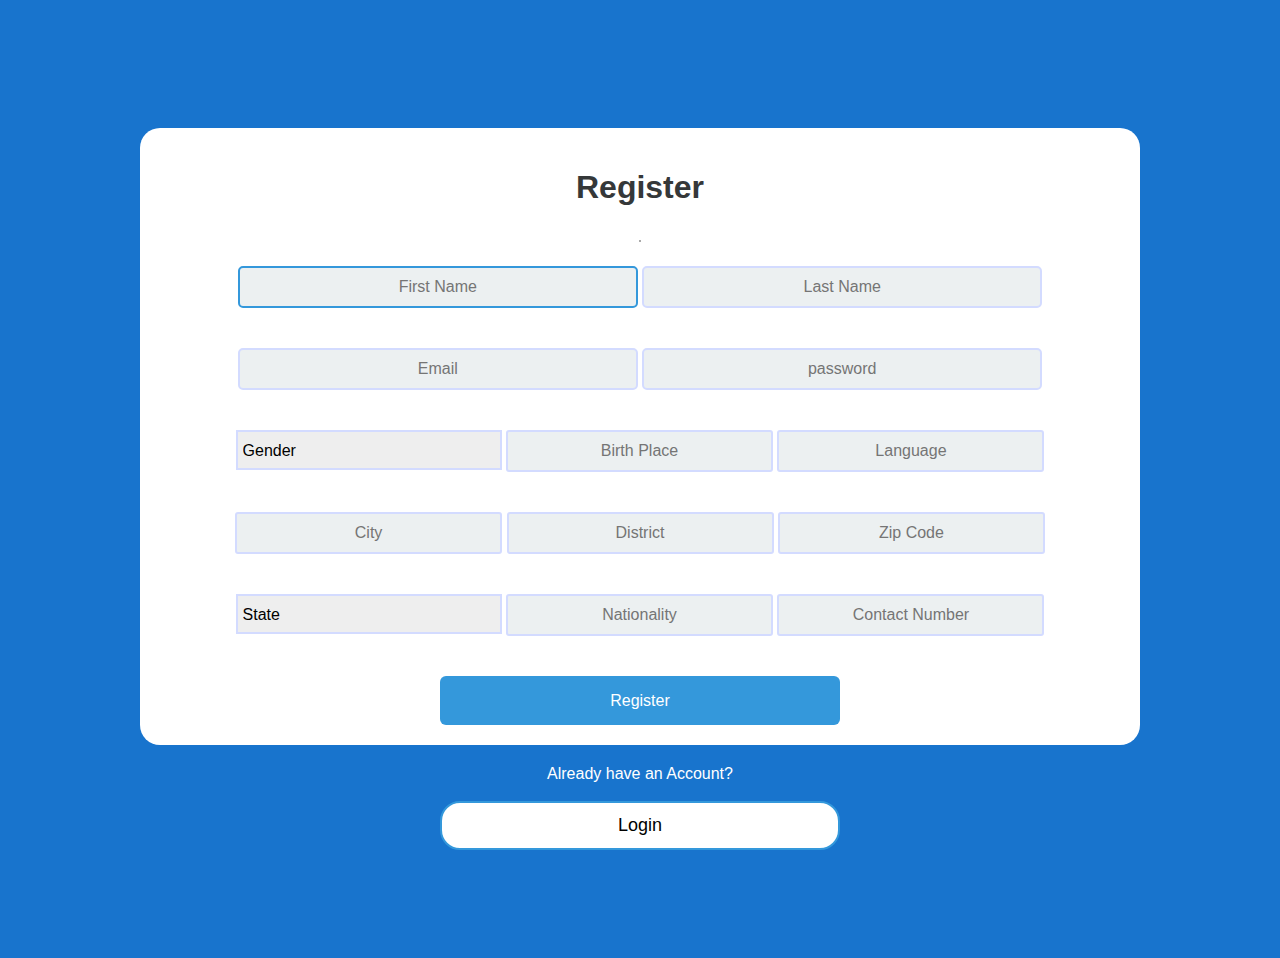
<file: index.html>
<!DOCTYPE html>
<html lang="en" dir="ltr">
  <head>
    <meta charset="utf-8">
    <title>Registration</title>
    <link rel="stylesheet" href="newreg.css">
  </head>
  <body onload='document.myForm.fname.focus()'>

    <form name="myForm"  onsubmit="return validateForm()">
        <div class="Register-screen">

            <div class="app-title">
                <h1>Register</h1>
                <center><span id="numloc"></span></center>
            </div>
              <div id="error_message"></div>
            <div class="login-form">
                <div class="control-group">
                <input type="text" class="login-field" name="fname" placeholder="First Name" id="login-fname">
                <label class="login-field-icon fui-user" for="login-name"></label>

                <input type="text" class="login-field" name="lname" placeholder="Last Name" id="login-lname">
                <label class="login-field-icon fui-user" for="login-name"></label>
                </div>

                <div class="control-group">
                <input type="email" class="login-field" name="email" value="" placeholder="Email" id="login-email">
                <label class="login-field-icon fui-user" for="login-name"></label>

                <input type="password" class="login-field" name="pwd" placeholder="password" id="login-pass">
                <label class="login-field-icon fui-lock" for="login-pass"></label>
                </div>

                <div class="control-group">
                <label class="login-field-icon fui-user" for="login-name"></label>
                <select name="Gender">
                  <option id="head" value="gender" selected="selected">Gender</option>
                  <option value="Male">Male</option>
                  <option value="Female">Female</option>
                  <option value="RNS">Rather not Say</option>
                </select>

                <!-- <label class="login-field-icon fui-lock" for="datemin">DoB</label>
                <input type="date"  id="datemin" name="datemin" placeholder="dob"  min="1930-12-31" placeholder="dob" required> -->

                <input type="text" class="login-field" name="bp" placeholder="Birth Place" id="birth-place">
                <label class="login-field-icon fui-lock" ></label>

                <input type="text" class="login-field" name="lang" placeholder="Language" id="language">
                <label class="login-field-icon fui-lock"></label>
                </div>


                <div class="control-group">

                  <input type="text" class="login-field" name="city" placeholder="City" id="city">
                  <label class="login-field-icon fui-lock"></label>

                  <input type="text" class="login-field" name="dis" placeholder="District" id="district">
                  <label class="login-field-icon fui-lock"></label>

                  <input type="text" class="login-field" name="zipcode" placeholder="Zip Code" id="zipcode">
                  <label class="login-field-icon fui-lock"></label>
                </div>

                <div class="control-group">

                  <label class="login-field-icon fui-lock"></label>
                  <select>
                    <option id="head" value="State">State</option>
                    <option value="Andhra Pradesh (AP)">Andhra Pradesh (AP)</option>
                    <option value="Assam (AS)">Assam (AS)</option>
                    <option value="Bihar (BR)">Bihar (BR)</option>
                    <option value="Chhattisgarh (CG)">Chhattisgarh (CG)</option>
                    <option value="Goa (GA)">Goa (GA)</option>
                    <option value="Haryana (HR)">Haryana (HR)</option>
                    <option value="Himachal Pradesh (HP)">Himachal Pradesh (HP)</option>
                    <option value="Jharkhand (JH)">Jharkhand (JH)</option>
                    <option value="Karnataka (KA)">Karnataka (KA)</option>
                    <option value="Kerala (KL)">Kerala (KL)</option>
                    <option value="Madhya Pradesh (MP)">Madhya Pradesh (MP)</option>
                    <option value="Maharashtra (MH)">Maharashtra (MH)</option>
                    <option value="Manipur (MN)">Manipur (MN)</option>
                    <option value="Meghalaya (ML)">Meghalaya (ML)</option>
                    <option value="Mizoram (MZ)">Mizoram (MZ)</option>
                    <option value="Nagaland (NL)">Nagaland (NL)</option>
                    <option value="Odisha (OR)">Odisha (OR)</option>
                    <option value="Punjab (PB)">Punjab (PB)</option>
                    <option value="Rajasthan (RJ)">Rajasthan (RJ)</option>
                    <option value="Sikkim (SK)">Sikkim (SK)</option>
                    <option value="Tamil Nadu (TN)">Tamil Nadu (TN)</option>
                    <option value="Telangana (TG)">Telangana (TG)</option>
                    <option value="Tripura (TR)">Tripura (TR)</option>
                    <option value="Uttar Pradesh (UP)">Uttar Pradesh (UP)</option>
                    <option value="Uttarakhand (UK)">Uttarakhand (UK)</option>
                    <option value="West Bengal (WB)">West Bengal (WB)</option>
                    <option value="Andaman and Nicobar Islands (AN)">Andaman and Nicobar Islands (AN)</option>
                    <option value="Chandigarh (CH)">Chandigarh (CH)</option>
                    <option value="Dadra and Nagar Haveli (DN)">Dadra and Nagar Haveli (DN)</option>
                    <option value="Daman and Diu (DD)">Daman and Diu (DD)</option>
                    <option value="Delhi (National Capital Territory) (DL)">Delhi (National Capital Territory) (DL)</option>
                    <option value="Jammu and Kashmir (JK)">Jammu and Kashmir (JK)</option>
                    <option value="Ladakh (JK)">Ladakh (JK)</option>
                    <option value="Lakshadweep (LD)">Lakshadweep (LD)</option>
                    <option value="Puducherry (PY)">Puducherry (PY)</option>
                  </select>

                  <input type="text" class="login-field" value="" placeholder="Nationality" id="nationality">
                  <label class="login-field-icon fui-lock" ></label>

                  <input type="phone" class="login-field" name="contact" placeholder="Contact Number" id="contact">
                  <label class="login-field-icon fui-lock"></label>

                  <!-- <label class="login-field-icon fui-lock"></label>
                    <select name="payment">
                      <option id="head" value="cc" selected="selected">Payment</option>
                      <option value="cc">Credit Card</option>
                      <option value="dc">Debit Card</option>
                      <option value="pp">PayPal</option>
                    </select> -->
                </div>
                <input type="submit" name="sub" class="btn btn-primary btn-large btn-block" value="Register">
            </div>
          </div>
        </form>
        <form action="login.html">
          <span id="acc"><center>Already have an Account?</center></span><br>
          <input type="submit" name="sub" class="btn btn-primary btn-large btn-block" value="Login" id="loginbtn">
        </form>



<script src="newreg.js"></script>
  </body>
</html>
</file>
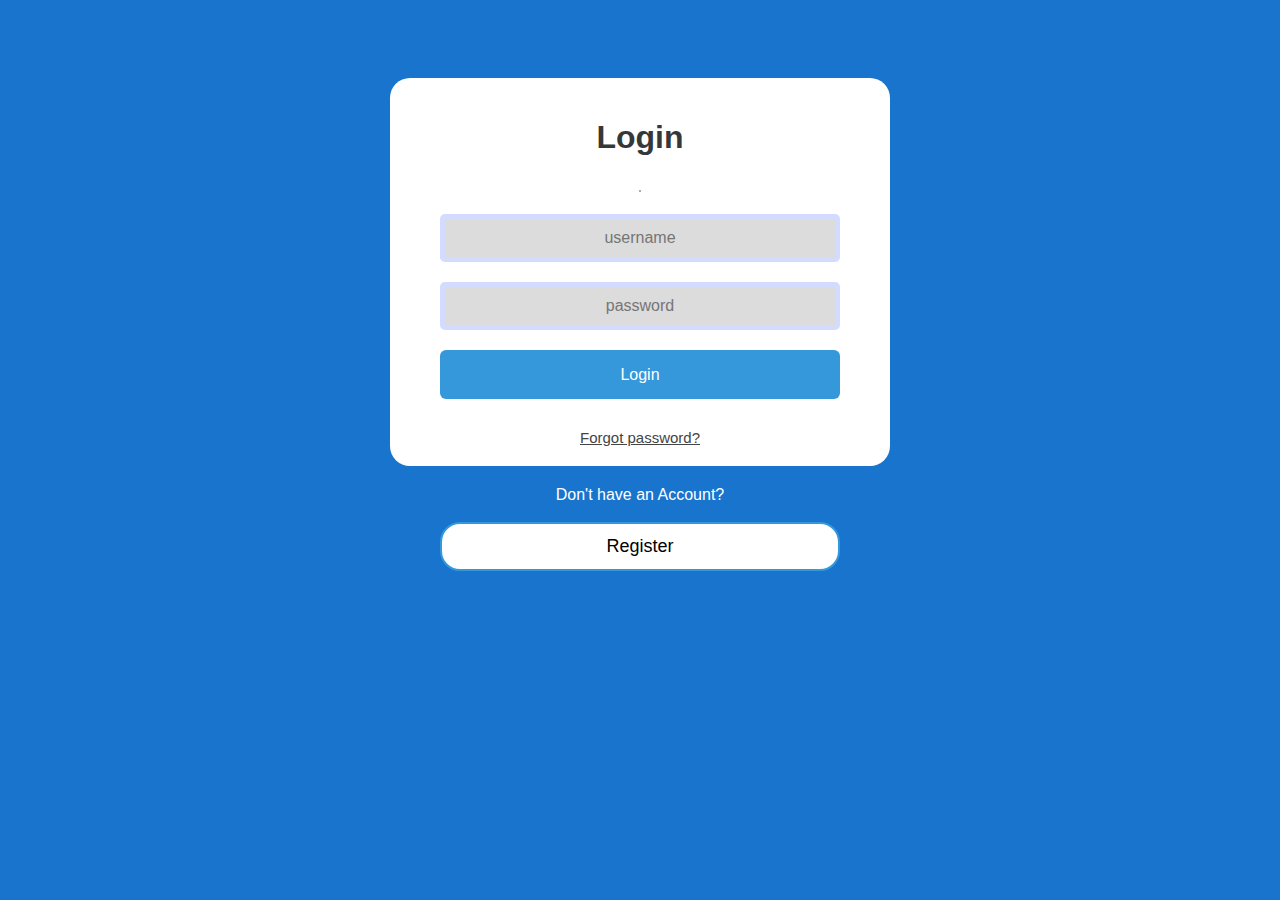
<file: login.html>
<!DOCTYPE html>
<html lang="en" dir="ltr">
  <head>
    <meta charset="utf-8">
    <title>Login</title>
    <link rel="stylesheet" href="login.css">
  </head>

<body>
<form name="myForm"  onsubmit="return validateForm()">
        <div class="login-screen">
            <div class="app-title">
                <h1>Login</h1>
                <center><span id="numloc"></span></center><br>
            </div>

            <div class="login-form">
                <div class="control-group">
                <input type="text" class="login-field" name="username" placeholder="username" id="login-name">
                <label class="login-field-icon fui-user" for="login-name"></label>
                </div>

                <div class="control-group">
                <input type="password" class="login-field" name="pwd" placeholder="password" id="login-pass">
                <label class="login-field-icon fui-lock" for="login-pass"></label>
                </div>

                <input type="submit" name="sub" class="btn btn-primary btn-large btn-block" value="Login">
                <a class="login-link" href="#" id ="fp" onclick="return forgotpass()">Forgot password?</a>
            </div>
        </div>
</form>

<form action="index.html">
      <span id="acc"><center>Don't have an Account?</center></span><br>
      <input type="submit" name="sub" class="btn btn-primary btn-large btn-block" value="Register" id="registerbtn">
</form>


<script src="login.js"></script>
</body>

</html>
</file>
<file: newreg.css>
* {
box-sizing: border-box;
}

*:focus {
    outline: none;
}
body {
font-family: Arial;
background-color: #1874CD;
/*#3498DB - dark blue #1874CD - darker blue  */
padding: 100px;
}

.Register-screen {
background-color: #FFF;
padding: 20px;
border-radius: 20px;
margin: 20px auto;
width: 1000px;


}

.Register-screen #error_message{
  margin-bottom: 20px;
  padding: 0px ;
  margin-left: 380px;
  background: #fe8b8e;
  text-align: center;
  font-size: 14px;
  width: 200px;
  transition: all 0.5s ease;
}
.app-title {
text-align: center;
color: #353839;
}

.login-form {
text-align: center;
}
.control-group {
margin-bottom: 40px;
}

input {
text-align: center;
background-color: #ECF0F1;
border: 2px solid #d3dbff;
border-radius: 5px;
font-size: 16px;
font-weight: 200;
padding: 10px 0;
width: 400px;
transition: border .5s;
}

input:focus {
border: 2px solid #3498DB;
box-shadow: none;
}

.btn {
  border: 2px solid transparent;
  background: #3498DB;
  color: #ffffff;
  font-size: 16px;
  line-height: 25px;
  padding: 10px 0;
  text-decoration: none;
  text-shadow: none;
  border-radius: 6px;
  box-shadow: none;
  transition: 0.25s;
  display: block;
  width: 400px;
  margin: 0 auto;
}



.btn:hover {
  background-color: #2980B9;
}

#loginbtn{
  border: 2px solid transparent;
  background: #ffffff;
  color: black;
  font-size: 18px;
  line-height: 25px;
  padding: 10px 0;
  text-decoration: none;
  text-shadow: none;
  border-color: #3498DB;
  border-radius: 20px;
  box-shadow: none;
  transition: 0.25s;
  display: block;
  width: 400px;
  margin: 0 auto;
}

#loginbtn:hover {
  background-color: #FCAD11;
}

#acc{
  color: white;
}

.login-link {
  font-size: 12px;
  color: #444;
  display: block;
    margin-top: 30px;
}



select {
  width: 266px;
  padding: 5px 35px 5px 5px;
  font-size: 16px;
  border: 2px solid #d3dbff;
  height: 40px;
  -webkit-appearance: none;
  -moz-appearance: none;
  appearance: none;
  background: url("https://img.icons8.com/flat_round/64/000000/expand-arrow--v1.png") 96% / 10% no-repeat #EEE;
}

#language:focus, #nationality:focus, #city:focus,#district:focus, #zipcode:focus, #birth-place:focus, #contact:focus {
border: 2px solid #3498DB;
box-shadow: none;
}

#language, #contact, #nationality, #city,#district, #zipcode, #birth-place{

  text-align: center;
  background-color: #ECF0F1;
  border: 2px solid #d3dbff;
  border-radius: 3px;
  font-size: 16px;
  font-weight: 200;
  padding: 10px 0;
  width: 267px;
  transition: border .5s;
}

#head{
  color: #636c72;  /* placeholder-color code */
}

#numloc{
  display: inline-flex;
  background-color: #ffe6e6;
  color: #e60000;
  border: 1px solid #aaa;
  box-sizing: border-box;
  text-align: center;
}
</file>
<file: login.css>
body {
font-family: Arial;
background-color: #1874CD;
/* #3498DB; dark blue     #1874CD darker blue */
padding: 50px;
}
.login-screen {
margin: 20px auto;
width: 500px;
background-color: #FFF;
padding: 20px;
border-radius: 20px
}

.app-title {
text-align: center;
color: #353839;
}

.login-form {
text-align: center;
}
.control-group {
margin-bottom: 20px;
}

input {
text-align: center;
background-color: #DCDCDC;
/* #ECF0F1 - lighter grey #DCDCDC - light grey*/
border: 5px solid #d3dbff;
border-radius: 5px;
font-size: 16px;
font-weight: 200;
padding: 10px 0;
width: 400px;
transition: border .5s;
}

input:focus {
border: 2px solid #3498DB;
box-shadow: none;
}

.btn {
  border: 2px solid transparent;
  background: #3498DB;
  color: #ffffff;
  font-size: 16px;
  line-height: 25px;
  padding: 10px 0;
  text-decoration: none;
  text-shadow: none;
  border-radius: 6px;
  box-shadow: none;
  transition: 0.25s;
  display: block;
  width: 400px;
  margin: 0 auto;
}

.btn:hover {
  background-color: #2980B9;
}

#registerbtn{
  border: 2px solid transparent;
  background: #ffffff;
  color: black;
  font-size: 18px;
  line-height: 25px;
  padding: 10px 0;
  text-decoration: none;
  text-shadow: none;
  border-color: #3498DB;
  border-radius: 20px;
  box-shadow: none;
  transition: 0.25s;
  display: block;
  width: 400px;
  margin: 0 auto;
}

#registerbtn:hover {
  background-color: #FCAD11;
}

#fp:hover{
  color: #FCAD11;
}

#acc{
  color: white;
}

.login-link {
  font-size: 15px;
  color: #444;
  display: block;
    margin-top: 30px;
}

* {
box-sizing: border-box;
}

*:focus {
    outline: none;
}

#numloc{
  display: inline-flex;
  background-color: #ffe6e6;
  color: #e60000;
  border: 1px solid #aaa;
  box-sizing: border-box;
  text-align: center;
}
</file>
